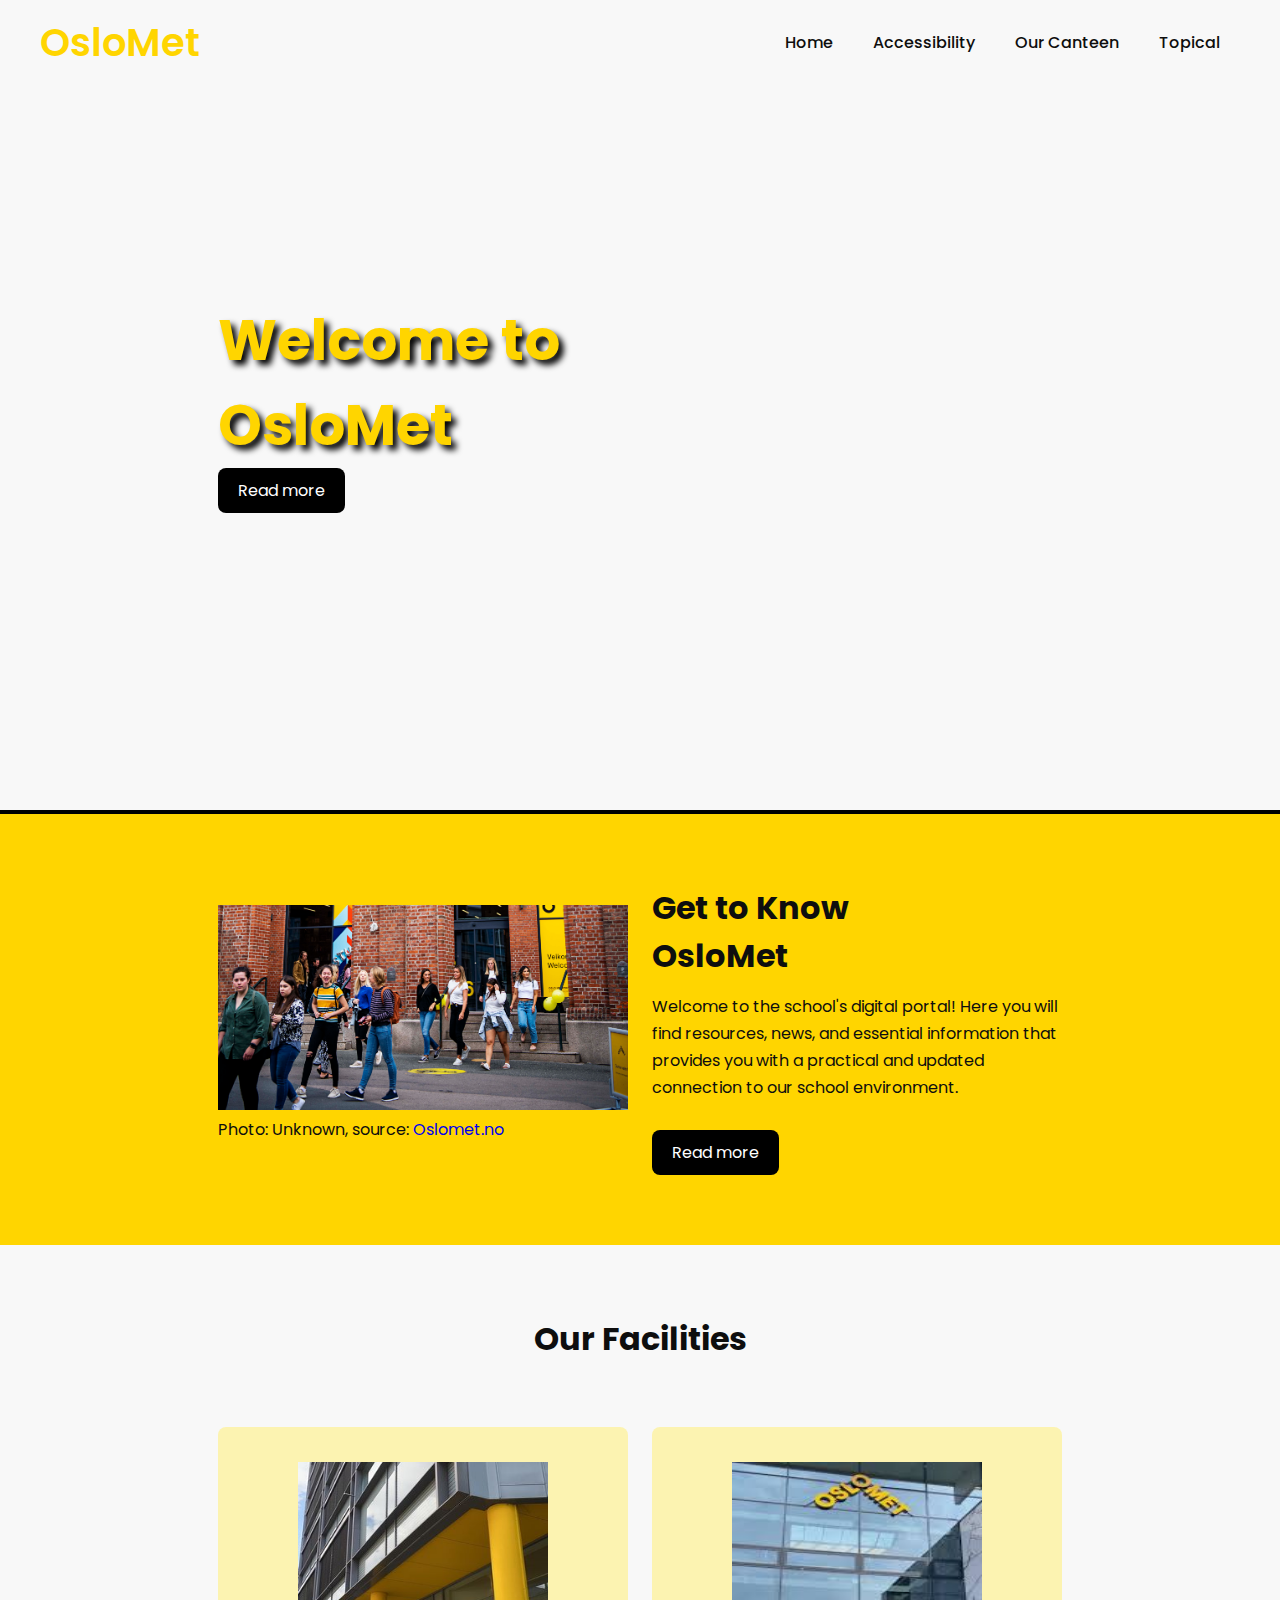
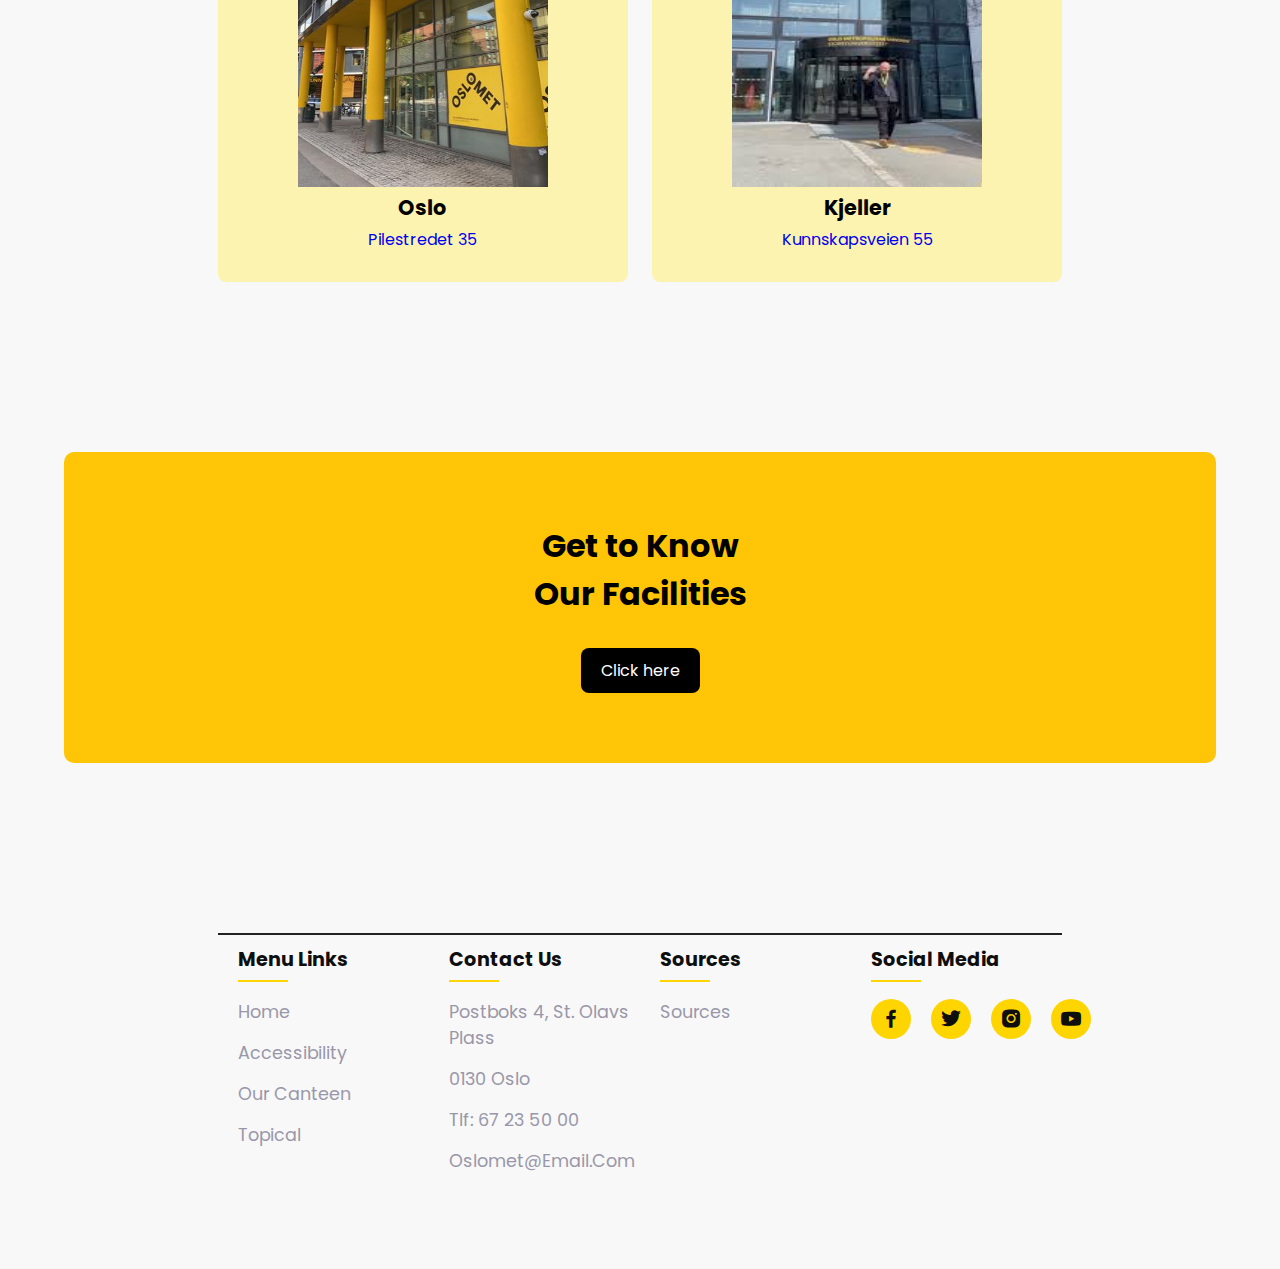
<file: index.html>
<!DOCTYPE html>
<html lang="en">
  <head>
    <meta charset="utf-8" />
    <meta name="viewport" content="width=device-width, initial-scale=1" />
    <link rel="website icon" type="png" href="img/Oslomet.jpg" />
    <title>OsloMet</title>

    <!-- Link to custom CSS file -->
    <link rel="stylesheet" type="text/css" href="css/style.css" />

    <!-- Link to Boxicons CSS for icons -->
    <link
      rel="stylesheet"
      href="https://unpkg.com/boxicons@latest/css/boxicons.min.css"
    />

    <!-- Links for Google Fonts preconnect -->
    <link rel="preconnect" href="https://fonts.googleapis.com" />
    <link rel="preconnect" href="https://fonts.gstatic.com" crossorigin />

    <!-- Link to Google Fonts CSS for Poppins font family -->
    <link
      href="https://fonts.googleapis.com/css2?family=Poppins:wght@300;400;500;600;700;800;900&display=swap"
      rel="stylesheet"
    />
  </head>
  <body>
    <!-- Header section with logo and navigation menu -->
    <header>
      <a href="index.html" class="logo">OsloMet</a>
      <div class="bx bx-menu" id="menu-icon"></div>

      <!-- Navigation bar with links to different pages -->
      <ul class="navbar">
        <li><a href="index.html">Home</a></li>
        <li><a href="accessibility.html">Accessibility</a></li>
        <li><a href="ourCanteen.html">Our Canteen</a></li>
        <li><a href="topical.html">Topical</a></li>
      </ul>
    </header>

    <!-- Home section with a welcome message -->
    <section class="home">
      <div class="home-text">
        <h1>Welcome to OsloMet</h1>
        <!-- Call to action button -->
        <a href="#standard" class="btn">Read more</a>
      </div>
    </section>

    <!-- Introduction section with image and information about OsloMet -->
    <section class="standard" id="standard">
      <div class="standard-img standard-img1">
        <!-- picture source: Oslomet Campus, Url: https://ansatt.oslomet.no/siste-nytt/-/nyhet/nye-prosjekter-skal-bedre-studentenes-leringsmiljo-  -->
        <img src="img/Bilde4.jpg" alt="Not available" />
        <p>
          Photo: Unknown, source:
          <a
            href="https://ansatt.oslomet.no/siste-nytt/-/nyhet/nye-prosjekter-skal-bedre-studentenes-leringsmiljo-"
            target="_blank"
            >Oslomet.no</a
          >
        </p>
      </div>

      <div class="standard-text">
        <h2>Get to Know<br />OsloMet</h2>
        <p>
          Welcome to the school's digital portal! Here you will find resources,
          news, and essential information that provides you with a practical and
          updated connection to our school environment.
        </p>
        <!-- Call to action button -->
        <a href="#" class="btn">Read more</a>
      </div>
    </section>

    <!-- Section showcasing facilities at OsloMet -->
    <section class="menu">
      <div class="heading">
        <h2>Our Facilities</h2>
      </div>

      <!-- Container for facility information -->
      <div class="menu-container">
        <!-- Individual box for Oslo facility -->
        <div class="box">
          <div class="box-img">
            <!-- picture source: Oslomet P35, Url: Picture is taken by myself on my own phone-->
            <img src="img/oslo.jpeg" alt="Not available" />
          </div>
          <h2>Oslo</h2>
          <!-- Link to Oslo facility page -->
          <h3>
            <a
              href="https://www.oslomet.no/om/studiested-pilestredet"
              target="_blank"
              >Pilestredet 35</a
            >
          </h3>
        </div>

        <!-- Individual box for Kjeller facility -->
        <div class="box">
          <div class="box-img">
            <img src="img/kjeller.png" alt="Not available" />
          </div>
          <h2>Kjeller</h2>
          <!-- Link to Kjeller facility page -->
          <h3>
            <a
              href="https://www.oslomet.no/om/studiested-kjeller"
              target="_blank"
              >Kunnskapsveien 55</a
            >
          </h3>
        </div>
      </div>
    </section>

    <!-- Call-to-action section for getting to know the facilities -->
    <section class="cta">
      <h2>Get to Know<br />Our Facilities</h2>
      <!-- Call to action button -->
      <a href="ourCanteen.html" class="btn">Click here</a>
    </section>

    <!-- Section with menu links, contact information, sources, and social media links -->
    <section>
      <div class="footer">
        <div class="main">
          <!-- Column for menu links -->
          <div class="col">
            <h4>Menu Links</h4>
            <ul>
              <li><a href="index.html">Home</a></li>
              <li><a href="accessibility.html">Accessibility</a></li>
              <li><a href="ourCanteen.html">Our Canteen</a></li>
              <li><a href="topical.html">Topical</a></li>
            </ul>
          </div>

          <!-- Column for contact information -->
          <div class="col">
            <h4>Contact Us</h4>
            <ul>
              <li><a href="#">Postboks 4, St. Olavs plass</a></li>
              <li><a href="#">0130 Oslo</a></li>
              <li><a href="#">Tlf: 67 23 50 00</a></li>
              <li><a href="#">Oslomet@email.com</a></li>
            </ul>
          </div>

          <!-- Column for sources -->
          <div class="col">
            <h4>Sources</h4>
            <ul>
              <li><a href="sources.html">Sources</a></li>
            </ul>
          </div>

          <!-- Column for social media links -->
          <div class="col">
            <h4>Social Media</h4>
            <div class="social-icons">
              <a href="https://www.facebook.com/oslomet/" target="_blank"
                ><i class="bx bxl-facebook"></i
              ></a>
              <a
                href="https://twitter.com/OsloMet?ref_src=twsrc%5Egoogle%7Ctwcamp%5Eserp%7Ctwgr%5Eauthor"
                target="_blank"
                ><i class="bx bxl-twitter"></i
              ></a>
              <a href="https://www.instagram.com/oslomet/" target="_blank"
                ><i class="bx bxl-instagram-alt"></i
              ></a>
              <a href="https://www.youtube.com/@OsloMetFilm" target="_blank"
                ><i class="bx bxl-youtube"></i
              ></a>
            </div>
          </div>
        </div>
      </div>
    </section>

    <!-- Link to custom JavaScript file -->
    <script src="js/script.js"></script>
  </body>
</html>
</file>
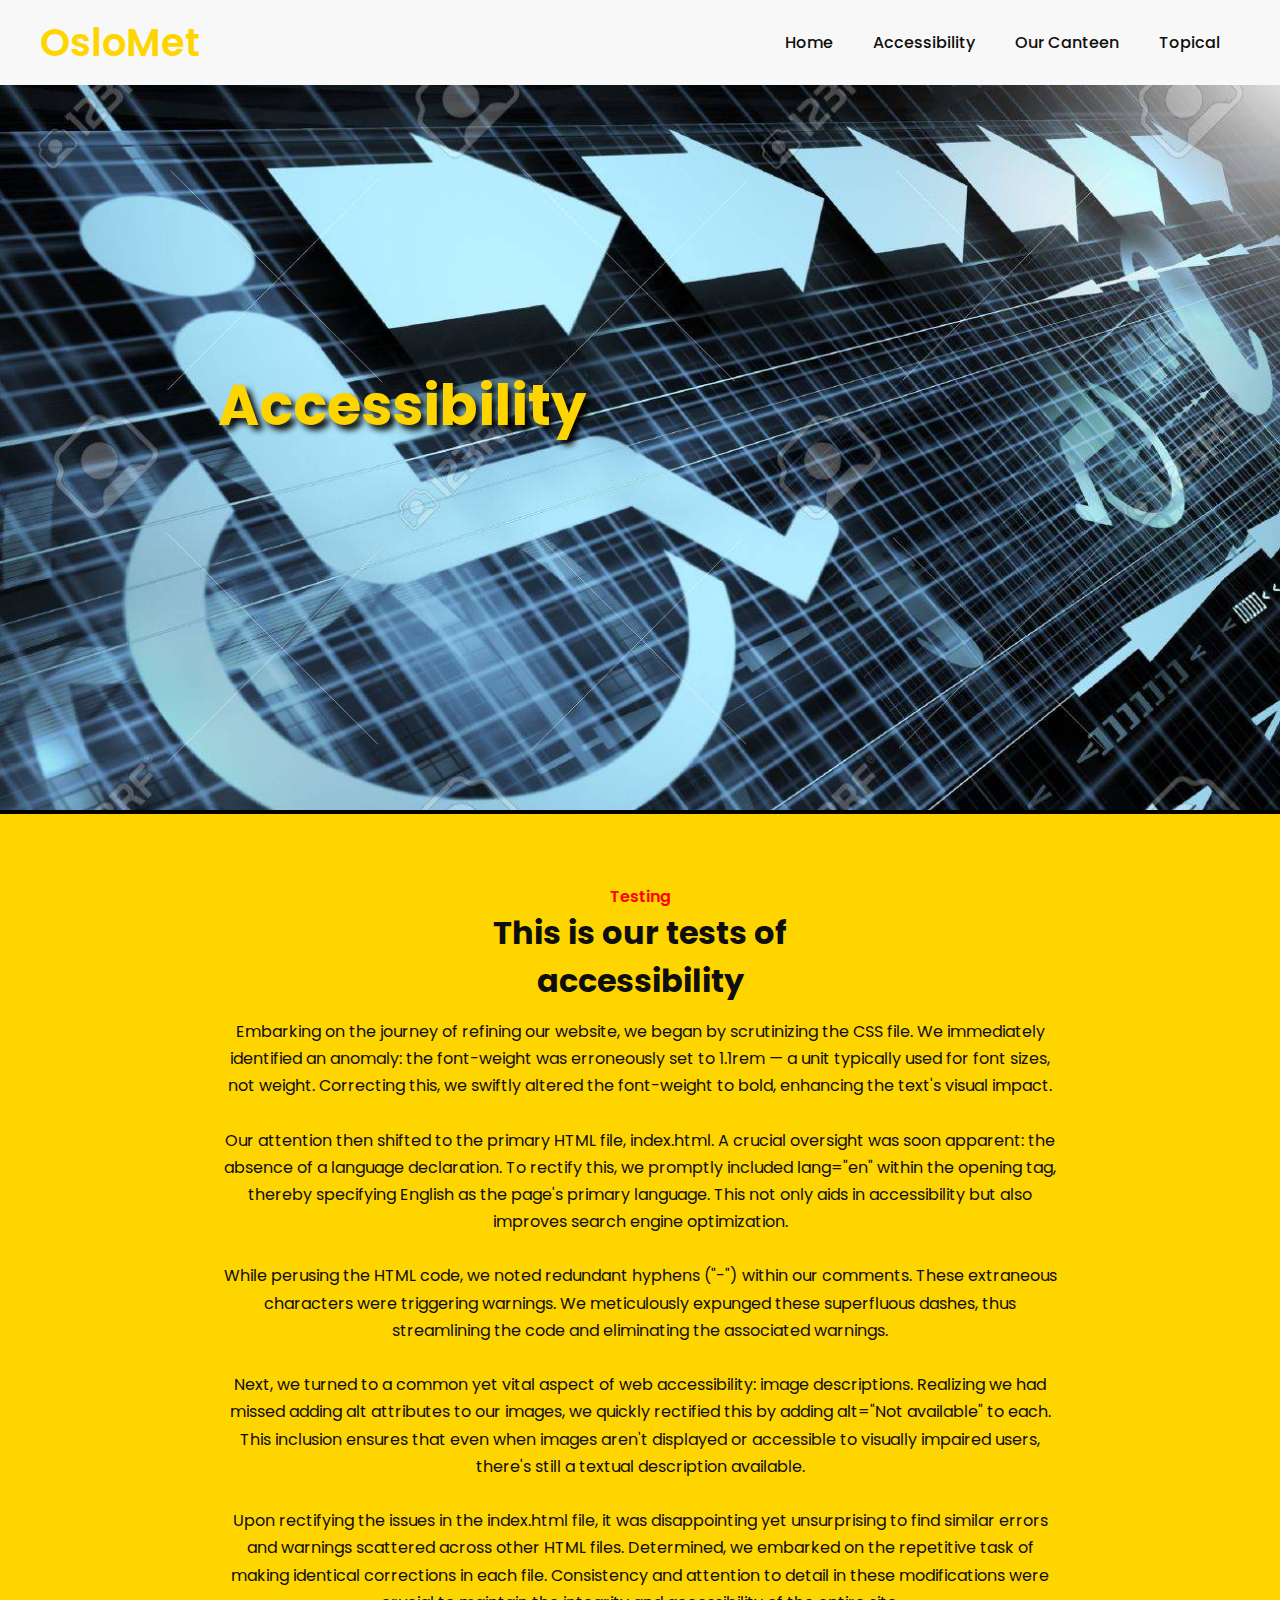
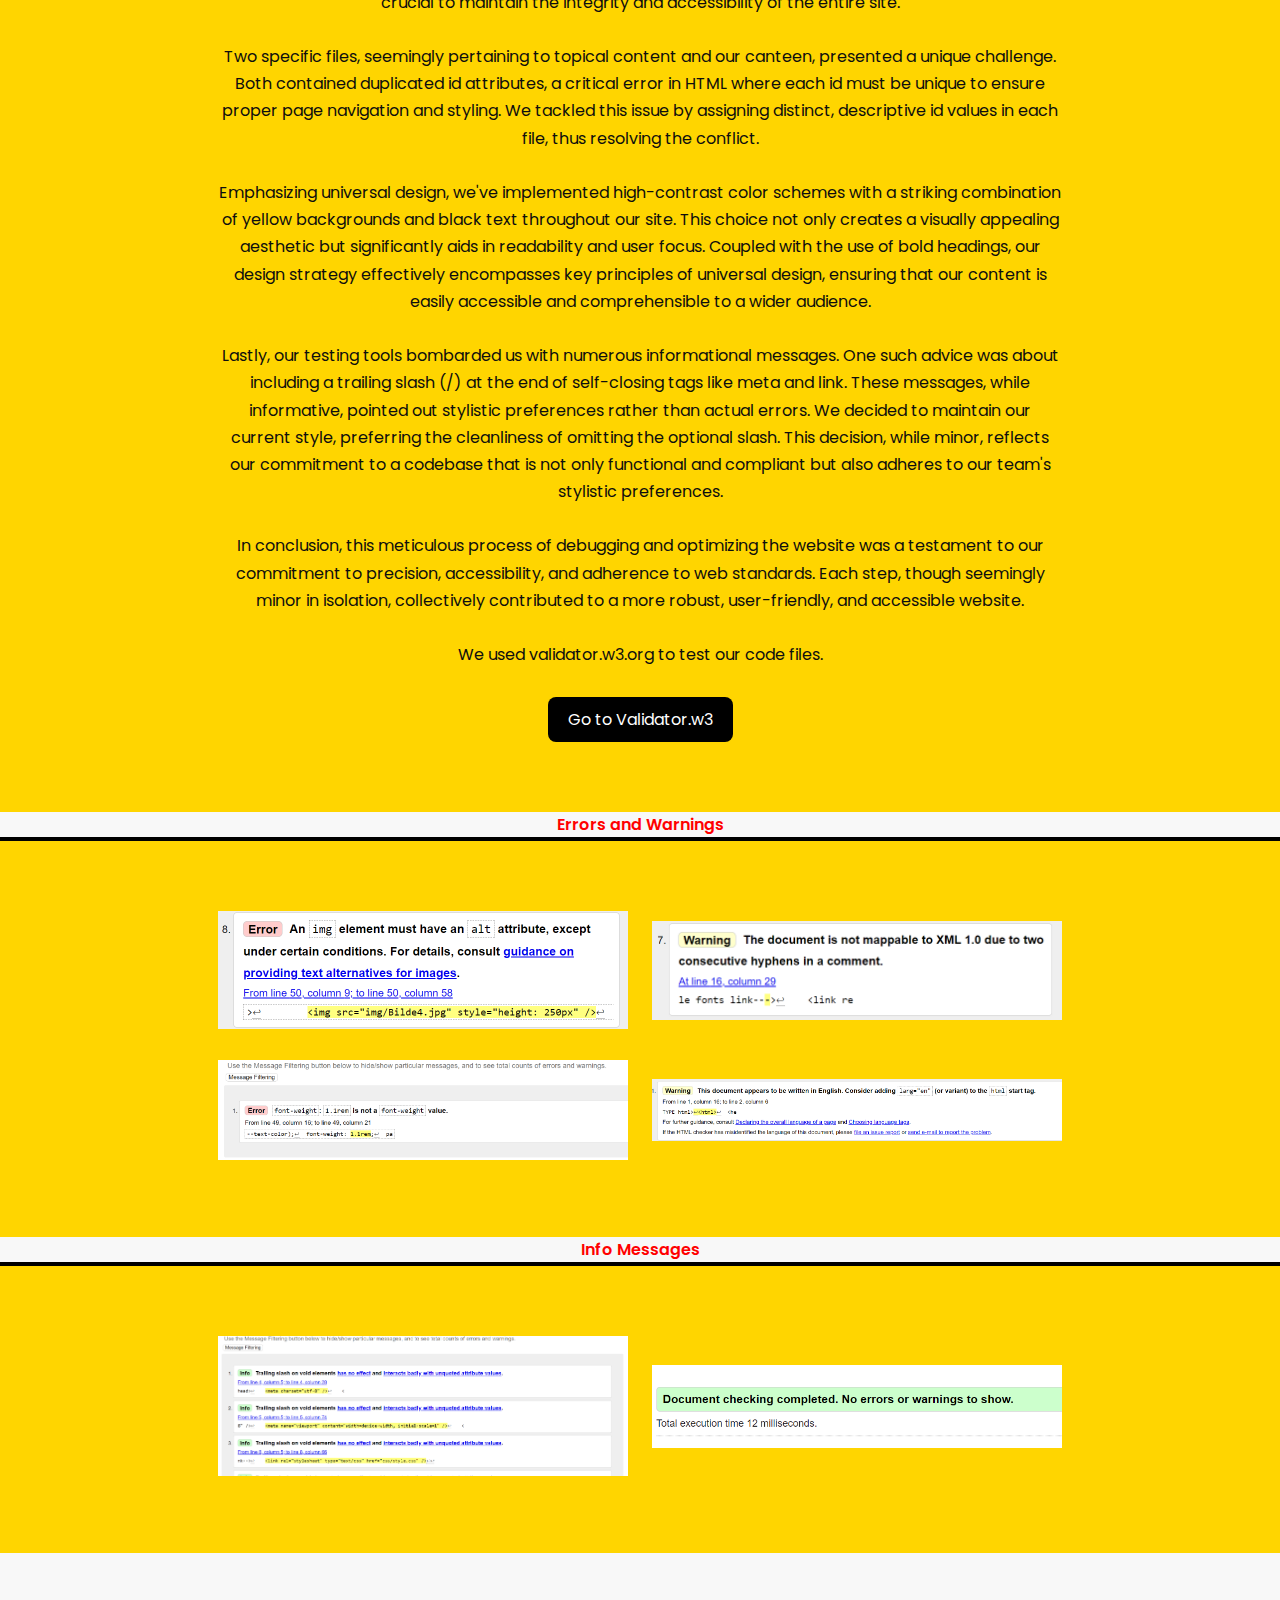
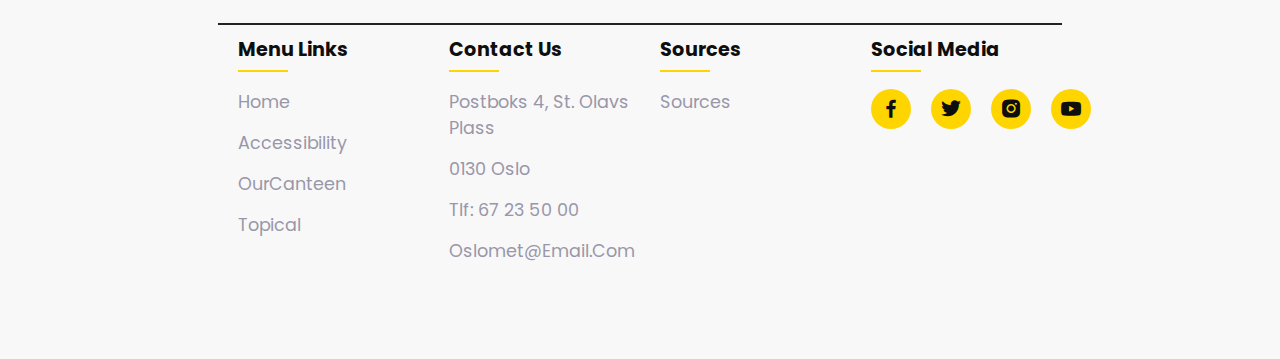
<file: accessibility.html>
<!DOCTYPE html>
<html lang="en">
<head>
  <meta charset="utf-8" />
  <meta name="viewport" content="width=device-width, initial-scale=1" />
  <!-- Favicon for the website -->
  <link rel="website icon" type="png" href="img/Oslomet.jpg">
  <title>Oslomet</title>
  <!-- Link to the external CSS file for styling -->
  <link rel="stylesheet" type="text/css" href="css/style.css" />
  
  <!-- Link to Boxicons library for icons -->
  <link rel="stylesheet" href="https://unpkg.com/boxicons@latest/css/boxicons.min.css" />

  <!-- Preconnect to Google Fonts for performance improvement -->
  <link rel="preconnect" href="https://fonts.googleapis.com" />
  <link rel="preconnect" href="https://fonts.gstatic.com" crossorigin />
  <!-- Link to the Google Fonts for the Poppins font family -->
  <link href="https://fonts.googleapis.com/css2?family=Poppins:wght@300;400;500;600;700;800;900&display=swap" rel="stylesheet" />
</head>
<body>
  <!-- Header with navigation links -->
  <header>
    <a href="index.html" class="logo">OsloMet</a>
    <!-- Menu icon for responsive navigation -->
    <div class="bx bx-menu" id="menu-icon"></div>

    <!-- Navigation bar with links to different pages -->
    <ul class="navbar">
      <li><a href="index.html">Home</a></li>
      <li><a href="accessibility.html">Accessibility</a></li>
      <li><a href="ourCanteen.html">Our Canteen</a></li>
      <li><a href="topical.html">Topical</a></li>
    </ul>
  </header>

  <!-- Home section with background image -->
  <section class="home" style="background-image: url('img/Acc.jpg')">
    <div class="home-text">
      <h1>Accessibility</h1>
    </div>
  </section>

  <!-- Accessibility standards and test results section -->
  <section class="standard standard-1">
    <div class="standard-text standard-text1">
      <!-- Content describing accessibility testing and results -->
      <span>Testing</span>
      <h2>
        This is our tests of <br />
        accessibility
      </h2>
      <p>
        Embarking on the journey of refining our website, we began by scrutinizing the CSS file.
        We immediately identified an anomaly: the font-weight was erroneously set to 1.1rem — a unit typically used for font sizes, not weight.
        Correcting this, we swiftly altered the font-weight to bold, enhancing the text's visual impact.<br><br>
        Our attention then shifted to the primary HTML file, index.html. A crucial oversight was soon apparent: the absence of a language declaration. 
        To rectify this, we promptly included lang="en" within the opening <html> tag, thereby specifying English as the page's primary language. This not only aids in accessibility but also improves search engine optimization.<br><br>
        While perusing the HTML code, we noted redundant hyphens ("-") within our comments. These extraneous characters were triggering warnings.
        We meticulously expunged these superfluous dashes, thus streamlining the code and eliminating the associated warnings.<br><br>
        Next, we turned to a common yet vital aspect of web accessibility: image descriptions. Realizing we had missed adding alt attributes to our images, we quickly rectified this by adding alt="Not available" to each.
        This inclusion ensures that even when images aren't displayed or accessible to visually impaired users, there's still a textual description available.<br><br>
        Upon rectifying the issues in the index.html file, it was disappointing yet unsurprising to find similar errors and warnings scattered across other HTML files.
        Determined, we embarked on the repetitive task of making identical corrections in each file. Consistency and attention to detail in these modifications were crucial to maintain the integrity and accessibility of the entire site.<br><br>
        Two specific files, seemingly pertaining to topical content and our canteen, presented a unique challenge. Both contained duplicated id attributes, a critical error in HTML where each id must be unique to ensure proper page navigation and styling.
        We tackled this issue by assigning distinct, descriptive id values in each file, thus resolving the conflict.<br><br>
        Emphasizing universal design, we've implemented high-contrast color schemes with a striking combination of yellow backgrounds and black text throughout our site. This choice not only creates a visually appealing aesthetic but significantly aids in readability and user focus.
        Coupled with the use of bold headings, our design strategy effectively encompasses key principles of universal design, ensuring that our content is easily accessible and comprehensible to a wider audience.<br><br>
        Lastly, our testing tools bombarded us with numerous informational messages. One such advice was about including a trailing slash (/) at the end of self-closing tags like meta and link.
        These messages, while informative, pointed out stylistic preferences rather than actual errors. We decided to maintain our current style, preferring the cleanliness of omitting the optional slash. This decision, while minor, reflects our commitment to a codebase that is not only functional and compliant but also adheres to our team's stylistic preferences.<br><br>
        In conclusion, this meticulous process of debugging and optimizing the website was a testament to our commitment to precision, accessibility, and adherence to web standards.
        Each step, though seemingly minor in isolation, collectively contributed to a more robust, user-friendly, and accessible website. <br><br>
        We used validator.w3.org to test our code files. 
      </p>
      <!-- Link to the W3C validator service -->
      <a href="https://validator.w3.org/?fbclid=IwAR2EUSP-l2mxujG8ItIpB906ocov40jVNU7W4JY0uZnmpvsCW5LlTI6BVg0" target="_blank" class="btn"> Go to Validator.w3</a>
    </div>
  </section>

  <!-- Section for displaying errors and warnings from validation -->
  <div class="standard-text standard-text1">
    <span>Errors and Warnings</span>
  </div>

  <!-- Section with images showing errors and warnings from testing -->
  <section class="standard">
    <div class="standard-img">
      <img src="img/Test2.png" alt="Error screenshot" />
    </div>
    <div class="standard-img">
      <img src="img/Test3.png" alt="Warning screenshot" />
    </div>
    <div class="standard-img" style="align-items: center;">
      <img src="img/Test5.png" alt="Error screenshot" />
    </div>
    <div class="standard-img" style="align-items: center;">
      <img src="img/Test6.png" alt="Warning screenshot" />
    </div>
  </section>

  <!-- Section for information messages from validation -->
  <div class="standard-text standard-text1">
    <span>Info Messages</span>
  </div>

  <!-- Section with images showing information messages from testing -->
  <section class="standard">
    <div class="standard-img">
      <img src="img/Test1.png" alt="Information message screenshot" />
    </div>
    <div class="standard-img">
      <img src="img/Test4.png" alt="Information message screenshot" />
    </div>
  </section>

  <!-- Footer with contact information and additional links -->
  <section>
    <div class="footer">
      <div class="main">
        <div class="col">
          <h4>Menu Links</h4>
          <ul>
            <li><a href="index.html">Home</a></li>
            <li><a href="accessibility.html">Accessibility</a></li>
            <li><a href="ourCanteen.html">OurCanteen</a></li>
            <li><a href="topical.html">Topical</a></li>
          </ul>
        </div>

        <div class="col">
          <h4>Contact Us</h4>
          <ul>
            <li><a href="#">Postboks 4, St. Olavs plass</a></li>
            <li><a href="#">0130 Oslo</a></li>
            <li><a href="#">Tlf: 67 23 50 00</a></li>
            <li><a href="#">Oslomet@email.com</a></li>
          </ul>
        </div>

        <div class="col">
          <h4>Sources</h4>
          <ul>
            <li><a href="sources.html">Sources</a></li>
          </ul>
        </div>

        <div class="col">
          <h4>Social Media</h4>
          <div class="social-icons">
            <a href="https://www.facebook.com/oslomet/" target="_blank"><i class="bx bxl-facebook"></i></a>
            <a  href="https://twitter.com/OsloMet?ref_src=twsrc%5Egoogle%7Ctwcamp%5Eserp%7Ctwgr%5Eauthor"target="_blank"><i class="bx bxl-twitter"></i></a>
            <a href="https://www.instagram.com/oslomet/" target="_blank"><i class="bx bxl-instagram-alt"></i></a>
            <a href="https://www.youtube.com/@OsloMetFilm" target="_blank"><i class="bx bxl-youtube"></i></a>
          </div>
          
        </div>
      </div>
    </div>
  </section>

  <!-- Link to custom JavaScript file -->
  <script src="js/script.js"></script>
</body>
</html>
</file>
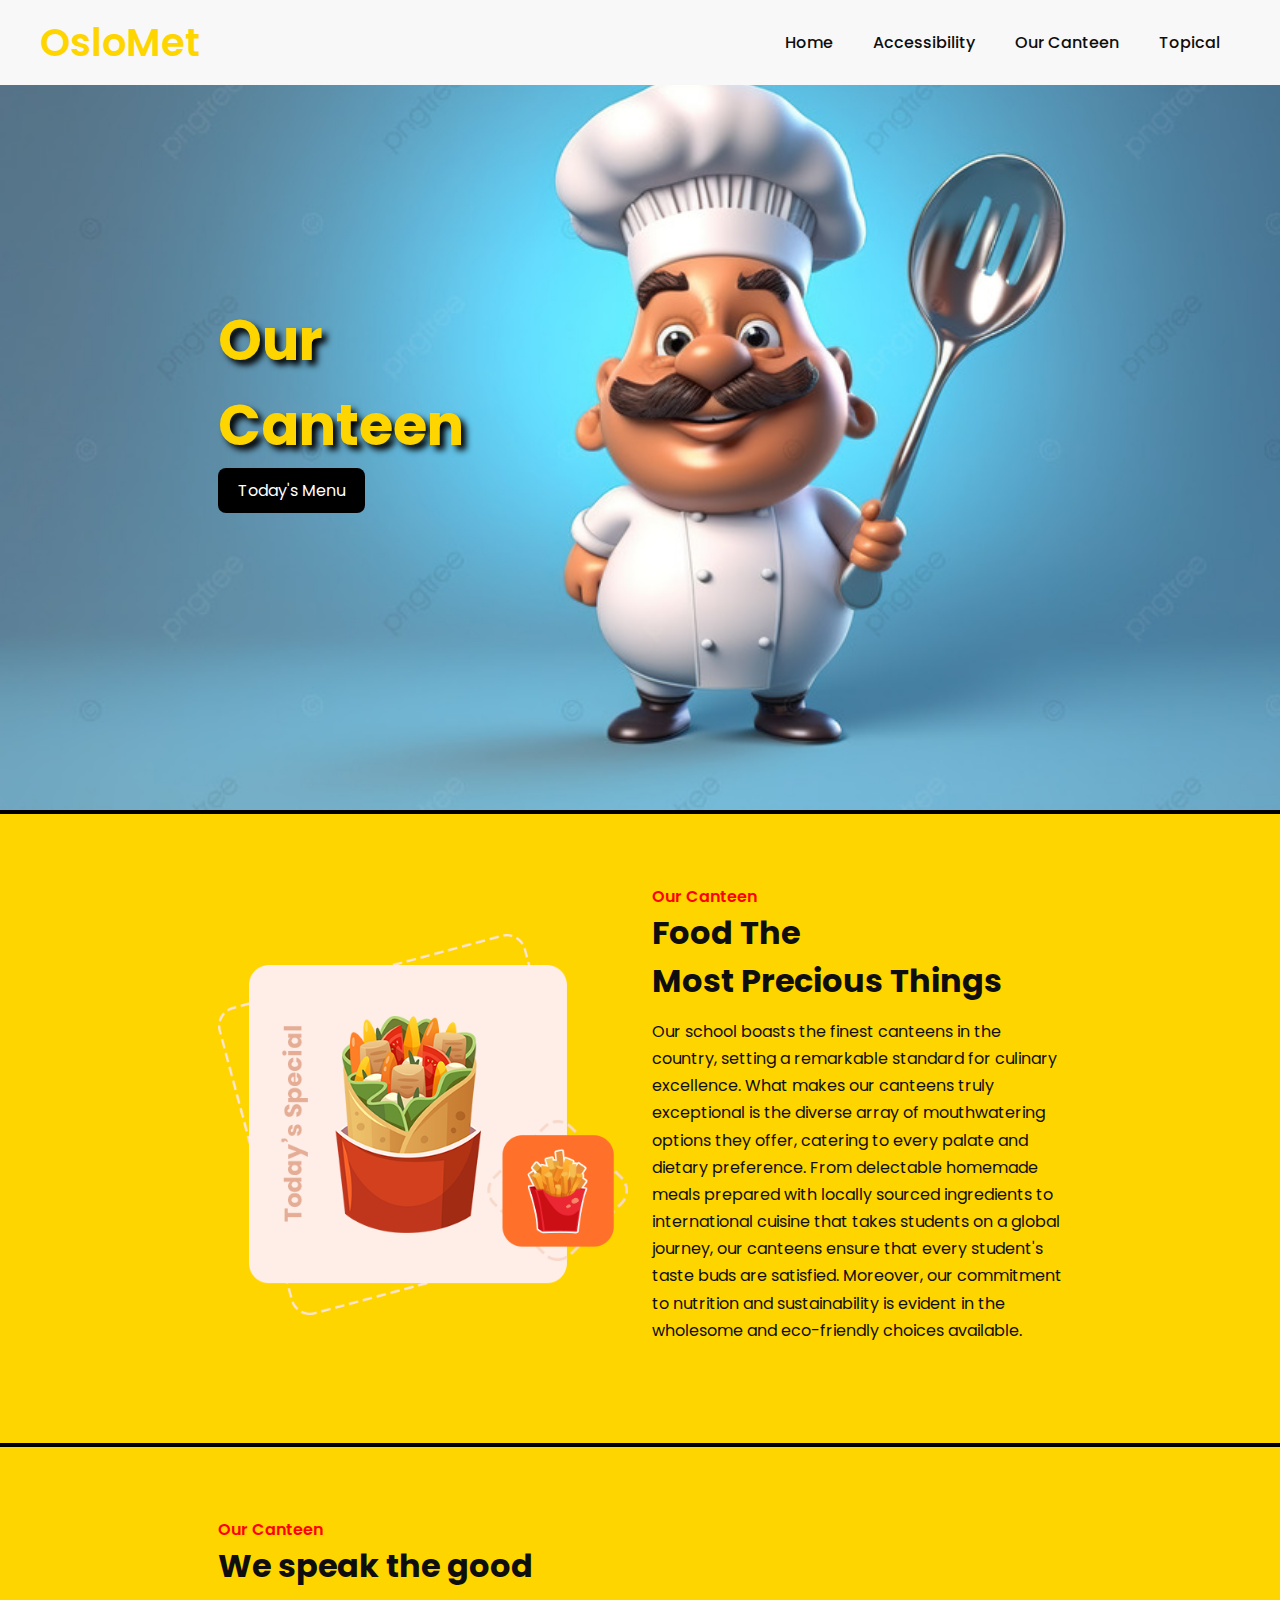
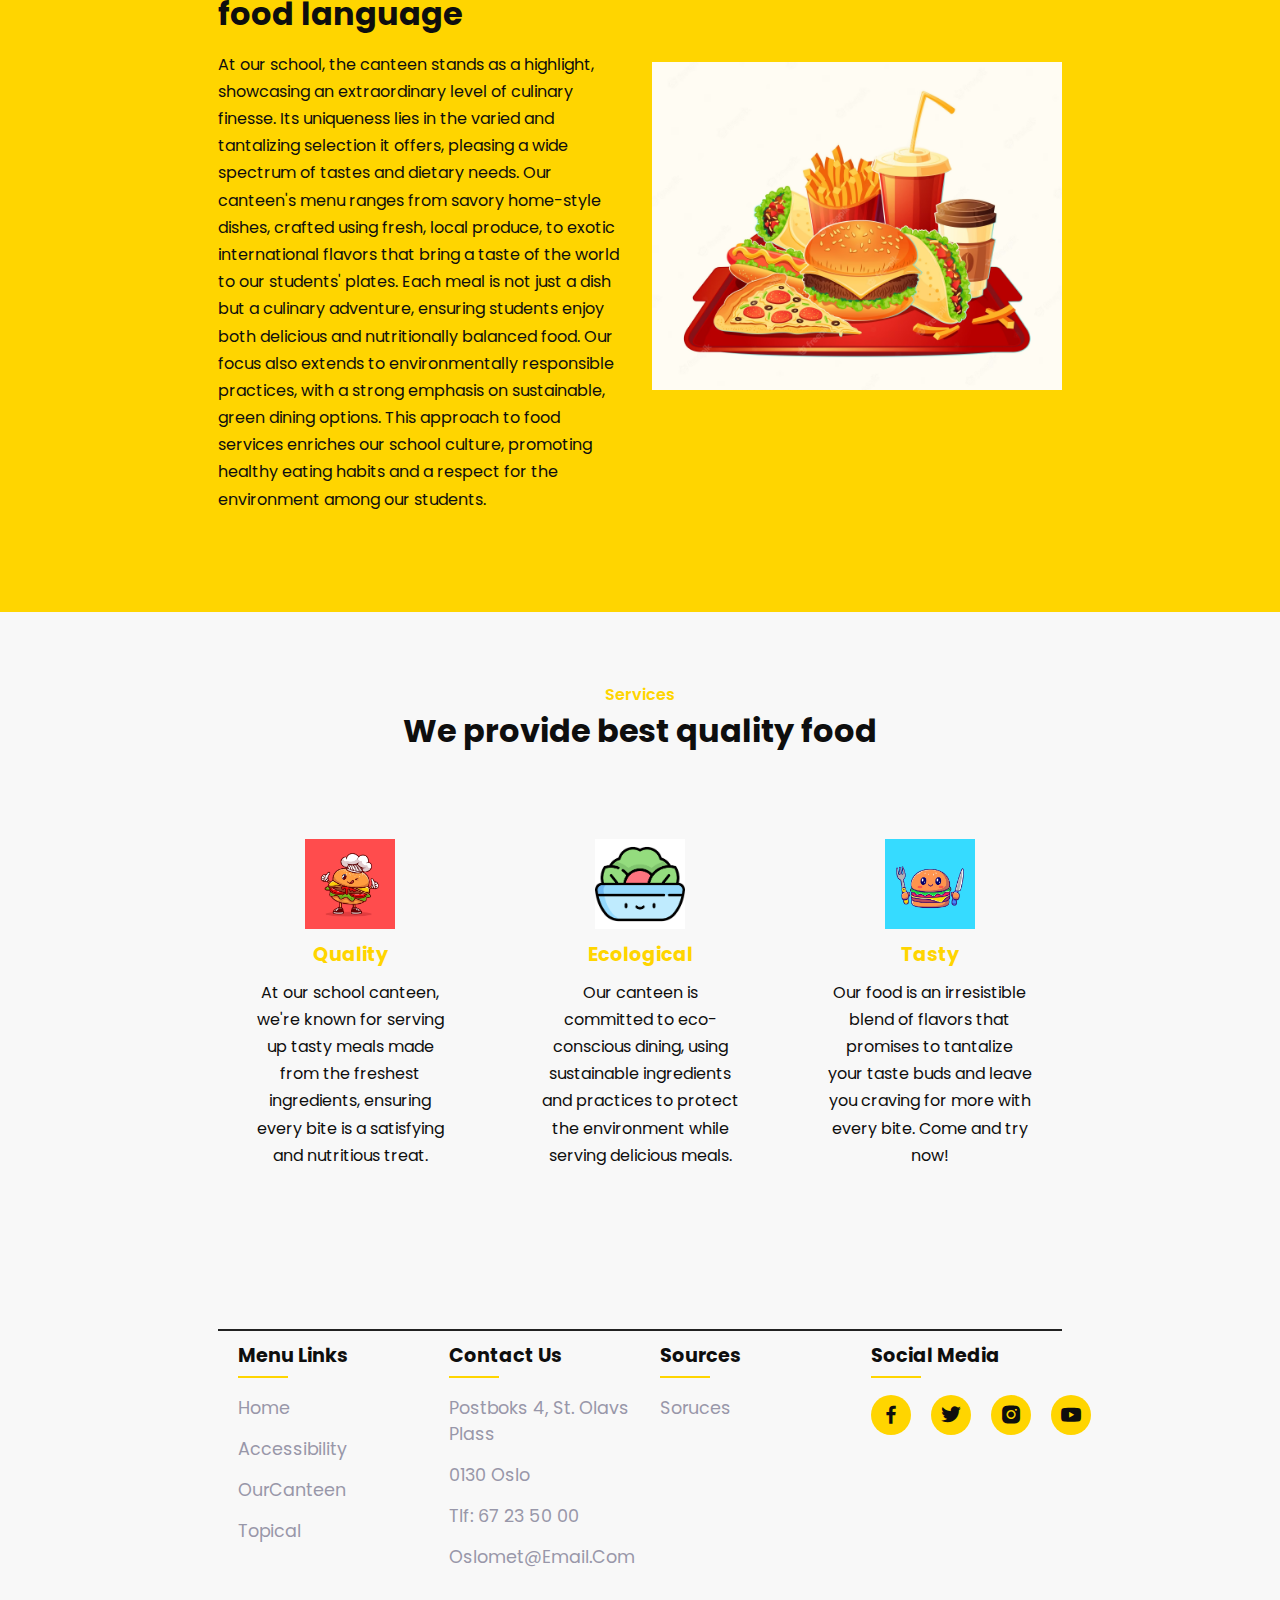
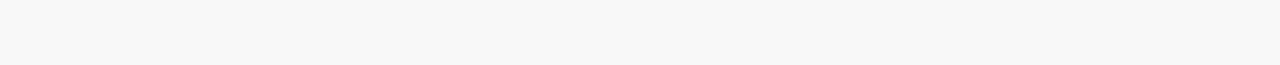
<file: ourCanteen.html>
<!DOCTYPE html>
<html lang="en">
  <head>
    <meta charset="utf-8" />
    <meta name="viewport" content="width=device-width, initial-scale=1" />
    <!-- Website icon link -->
    <link rel="website icon" type="png" href="img/Oslomet.jpg" />
    <title>Oslomet</title>
    <!-- Custom CSS file link -->
    <link rel="stylesheet" type="text/css" href="css/style.css" />

    <!-- Boxicons CSS library link -->
    <link
      rel="stylesheet"
      href="https://unpkg.com/boxicons@latest/css/boxicons.min.css"
    />

    <!-- Google Fonts link -->
    <link rel="preconnect" href="https://fonts.googleapis.com" />
    <link rel="preconnect" href="https://fonts.gstatic.com" crossorigin />
    <link
      href="https://fonts.googleapis.com/css2?family=Poppins:wght@300;400;500;600;700;800;900&display=swap"
      rel="stylesheet"
    />
  </head>
  <body>
    <!-- Header section with navigation -->
    <header>
      <a href="index.html" class="logo">OsloMet</a>
      <div class="bx bx-menu" id="menu-icon"></div>

      <!-- Navigation bar -->
      <ul class="navbar">
        <li><a href="index.html">Home</a></li>
        <li><a href="accessibility.html">Accessibility</a></li>
        <li><a href="ourCanteen.html">Our Canteen</a></li>
        <li><a href="topical.html">Topical</a></li>
      </ul>
    </header>

    <!-- Introduction section with background image -->
    <section class="home" style="background-image: url('img/cartoonchef1.jpg')">
      <div class="home-text">
        <h1>Our Canteen</h1>
        <a href="#services" class="btn">Today's Menu</a>
      </div>
    </section>

    <!-- About our canteen section -->
    <section class="standard">
      <div class="standard-img">
        <!-- Canteen image -->
        <img src="img/about.png" alt="Not available" />
      </div>

      <!-- Canteen description -->
      <div class="standard-text">
        <span>Our Canteen</span>
        <h2>
          Food The <br />
          Most Precious Things
        </h2>
        <!-- Canteen description text -->
        <p>
          Our school boasts the finest canteens in the country, setting a
          remarkable standard for culinary excellence. What makes our canteens
          truly exceptional is the diverse array of mouthwatering options they
          offer, catering to every palate and dietary preference. From
          delectable homemade meals prepared with locally sourced ingredients to
          international cuisine that takes students on a global journey, our
          canteens ensure that every student's taste buds are satisfied.
          Moreover, our commitment to nutrition and sustainability is evident in
          the wholesome and eco-friendly choices available.
        </p>
      </div>
    </section>

    <!-- Another section about our canteen -->
    <section class="standard">
      <div class="standard-text">
        <span>Our Canteen</span>
        <h2>
          We speak the good <br />
          food language
        </h2>
        <!-- Canteen description text -->
        <p>
          At our school, the canteen stands as a highlight, showcasing an
          extraordinary level of culinary finesse. Its uniqueness lies in the
          varied and tantalizing selection it offers, pleasing a wide spectrum
          of tastes and dietary needs. Our canteen's menu ranges from savory
          home-style dishes, crafted using fresh, local produce, to exotic
          international flavors that bring a taste of the world to our students'
          plates. Each meal is not just a dish but a culinary adventure,
          ensuring students enjoy both delicious and nutritionally balanced
          food. Our focus also extends to environmentally responsible practices,
          with a strong emphasis on sustainable, green dining options. This
          approach to food services enriches our school culture, promoting
          healthy eating habits and a respect for the environment among our
          students.
        </p>
      </div>
      <div class="standard-img">
        <img src="img/bilde5.jpg" alt="Not available" />
      </div>
    </section>

    <!-- Services section -->
    <section class="services" id="services">
      <div class="heading">
        <span>Services</span>
        <h2>We provide best quality food</h2>
      </div>

      <!-- Service offerings container -->
      <div class="service-container">
        <!-- Quality service box -->
        <div class="s-box">
          <img src="img/chef.jpg" alt="Not available" />
          <h3>Quality</h3>
          <!-- Quality service description -->
          <p>
            At our school canteen, we're known for serving up tasty meals made
            from the freshest ingredients, ensuring every bite is a satisfying
            and nutritious treat.
          </p>
        </div>

        <!-- Ecological service box -->
        <div class="s-box">
            <!-- picture source: ecologyical picture, Url: https://www.flaticon.com/free-icon/healthy-food_1211027 -->
          <img src="img/salat.png" alt="Not available" />
          <h3>Ecological</h3>
          <!-- Ecological service description -->
          <p>
            Our canteen is committed to eco-conscious dining, using sustainable
            ingredients and practices to protect the environment while serving
            delicious meals.
          </p>
        </div>

        <!-- Tasty service box -->
        <div class="s-box">
          <img src="img/tasty.jpg" alt="Not available" />
          <h3>Tasty</h3>
          <!-- Tasty service description -->
          <p>
            Our food is an irresistible blend of flavors that promises to
            tantalize your taste buds and leave you craving for more with every
            bite. Come and try now!
          </p>
        </div>
      </div>
    </section>

    <!-- Footer section with links and contact info -->
    <section>
      <div class="footer">
        <div class="main">
          <!-- Menu links column -->
          <div class="col">
            <h4>Menu Links</h4>
            <ul>
              <li><a href="index.html">Home</a></li>
              <li><a href="accessibility.html">Accessibility</a></li>
              <li><a href="ourCanteen.html">OurCanteen</a></li>
              <li><a href="topical.html">Topical</a></li>
            </ul>
          </div>

          <!-- Contact us column -->
          <div class="col">
            <h4>Contact Us</h4>
            <ul>
              <li><a href="#">Postboks 4, St. Olavs plass</a></li>
              <li><a href="#">0130 Oslo</a></li>
              <li><a href="#">Tlf: 67 23 50 00</a></li>
              <li><a href="#">Oslomet@email.com</a></li>
            </ul>
          </div>

          <!-- Sources column -->
          <div class="col">
            <h4>Sources</h4>
            <ul>
              <li><a href="sources.html">Soruces</a></li>
            </ul>
          </div>

          <!-- Social media links column -->
          <div class="col">
            <h4>Social Media</h4>
            <div class="social-icons">
              <a href="https://www.facebook.com/oslomet/" target="_blank"
                ><i class="bx bxl-facebook"></i
              ></a>
              <a href="https://www.instagram.com/oslomet/" target="_blank"
                ><i class="bx bxl-twitter"></i
              ></a>
              <a
                href="https://twitter.com/OsloMet?ref_src=twsrc%5Egoogle%7Ctwcamp%5Eserp%7Ctwgr%5Eauthor"
                target="_blank"
                ><i class="bx bxl-instagram-alt"></i
              ></a>
              <a href="https://www.youtube.com/@OsloMetFilm" target="_blank"
                ><i class="bx bxl-youtube"></i
              ></a>
            </div>
          </div>
        </div>
      </div>
    </section>

    <!-- Custom JavaScript file link -->
    <script src="js/script.js"></script>
  </body>
</html>
</file>
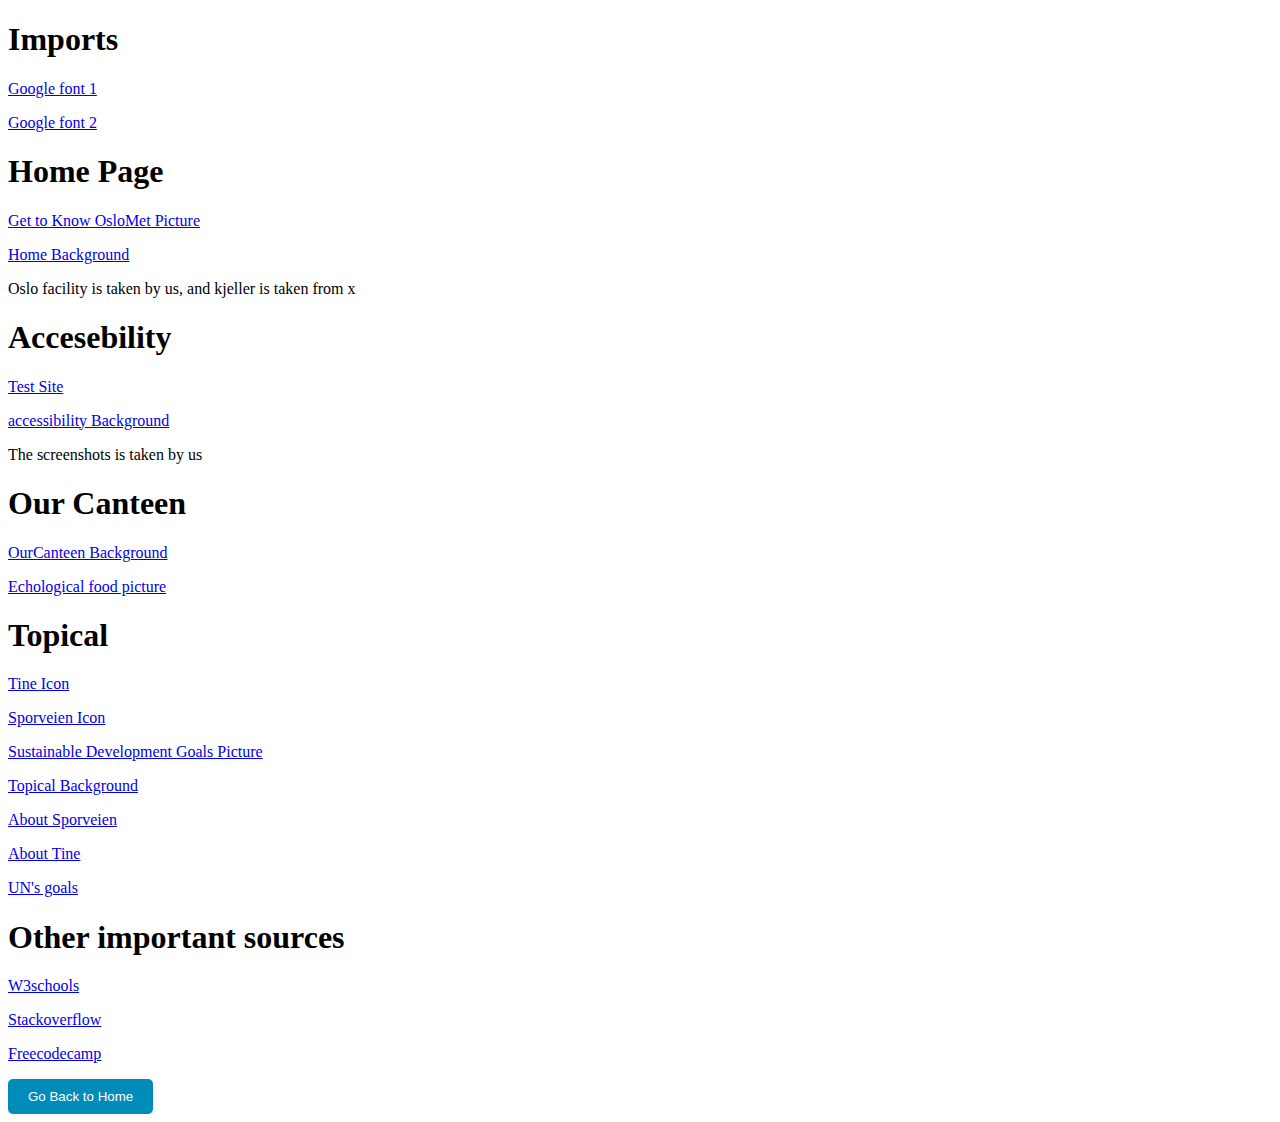
<file: sources.html>
<!DOCTYPE html>
<html lang="en">
  <!---Our Sources-->
  <head>
    <meta charset="UTF-8" />
    <meta name="viewport" content="width=device-width, initial-scale=1.0" />
    <link rel="website icon" type="png" href="img/Oslomet.jpg" />
    <title>Sources</title>
  </head>
  <body>
    <h1> Imports</h1>
    <p>
      <a href="https://unpkg.com/boxicons@latest/css/boxicons.min.css">Google font 1</a>
     
      
    </p>
    <p>
      <a href="https://fonts.googleapis.com/css2?family=Poppins:wght@300;400;500;600;700;800;900&display=swap">Google font 2</a>
    </p>

    <h1>Home Page</h1>
    <p>
      <a
        href="https://ansatt.oslomet.no/documents/585743/0/Studenter_1.jpg/27715ae1-19ba-706c-b200-0565ea7dadba?t=1628501283816"
        >Get to Know OsloMet Picture</a
      >
    </p>

    <p>
      <a
        href="https://www.oslomet.no/var/oslomet/storage/images/_aliases/xxlarge/4/5/8/2/42854-2-nor-NO/kjeller.jpg"
        >Home Background</a
      >
    </p>

    <p>Oslo facility is taken by us, and kjeller is taken from x</p>

    <h1>Accesebility</h1>
    <p>
      <a
        href="https://validator.w3.org/?fbclid=IwAR1AJkG6lOljF1agHYocD_e1Lo2SrheT3EHba0LDw2_B9a56jHEpLDLumlE#validate_by_upload"
        >Test Site</a
      >
    </p>

    <p>
      <a
        href="https://www.123rf.com/photo_9867059_technology-abstract-background-with-symbol-of-standard-and-arrows.html"
        >accessibility Background</a
      >
    </p>

    <p>The screenshots is taken by us</p>
    <h1>Our Canteen</h1>

    <p>
      <a
        href="https://pngtree.com/freebackground/cartoon-style-3d-illustration-of-a-chef-wielding-a-large-ladle_5599508.html"
        >OurCanteen Background</a
      >
    </p>

    <p>
      <a href="https://www.flaticon.com/free-icon/healthy-food_1211027"
        >Echological food picture</a
      >
    </p>

    <h1>Topical</h1>
    <p>
      <a
        href="https://no.m.wikipedia.org/wiki/Fil:Tine_%28Unternehmen%29_logo.svg"
        >Tine Icon</a
      >
    </p>
    <p>
      <a href="https://sporveienpublic.imageshop.no/348031/Detail/Index/3712896"
        >Sporveien Icon</a
      >
    </p>
    <p>
      <a
        href="https://international-partnerships.ec.europa.eu/policies/sustainable-development-goals_en"
        >Sustainable Development Goals Picture</a
      >
    </p>
    <p>
      <a
        href="https://www.covestro.com/-/media/covestro/corporate/sustainability/what-drives-us/un-sustainable-development-goals/overview/images/keyvisual_covestro_un_sustainable_development_goals_2640x960.jpg?rev=7e5bba2312344a5abc3a7dcf0cc940c2&hash=4D132DCDC320C0519B06B8273AFD7120"
        >Topical Background</a
      >
    </p>

    <p>
      <a href="https://sporveien.com/inter/omktp?p_document_id=34274"
        >About Sporveien</a
      >
    </p>
    <p>
      <a href="https://www.tine.no/om-tine">About Tine</a>
    </p>

    <p>
      <a href="https://www.fn.no/om-fn/fns-baerekraftsmaal">UN's goals</a>
    </p>

    <h1>Other important sources</h1>

    <p>
      <a href="https://www.w3schools.com/">W3schools</a>
    </p>
    
    <p>
      <a href="https://stackoverflow.com/">Stackoverflow</a>
    </p>

    <p>
      <a href="https://www.freecodecamp.org/news/tag/html/">Freecodecamp</a>
    </p>  

    <!---Button to go back-->
    <button
      style="
        background-color: #008cba;
        color: white;
        padding: 10px 20px;
        border: none;
        border-radius: 5px;
      "
    >
      <a href="index.html" style="color: white; text-decoration: none"
        >Go Back to Home</a
      >
    </button>
  </body>
</html>
</file>
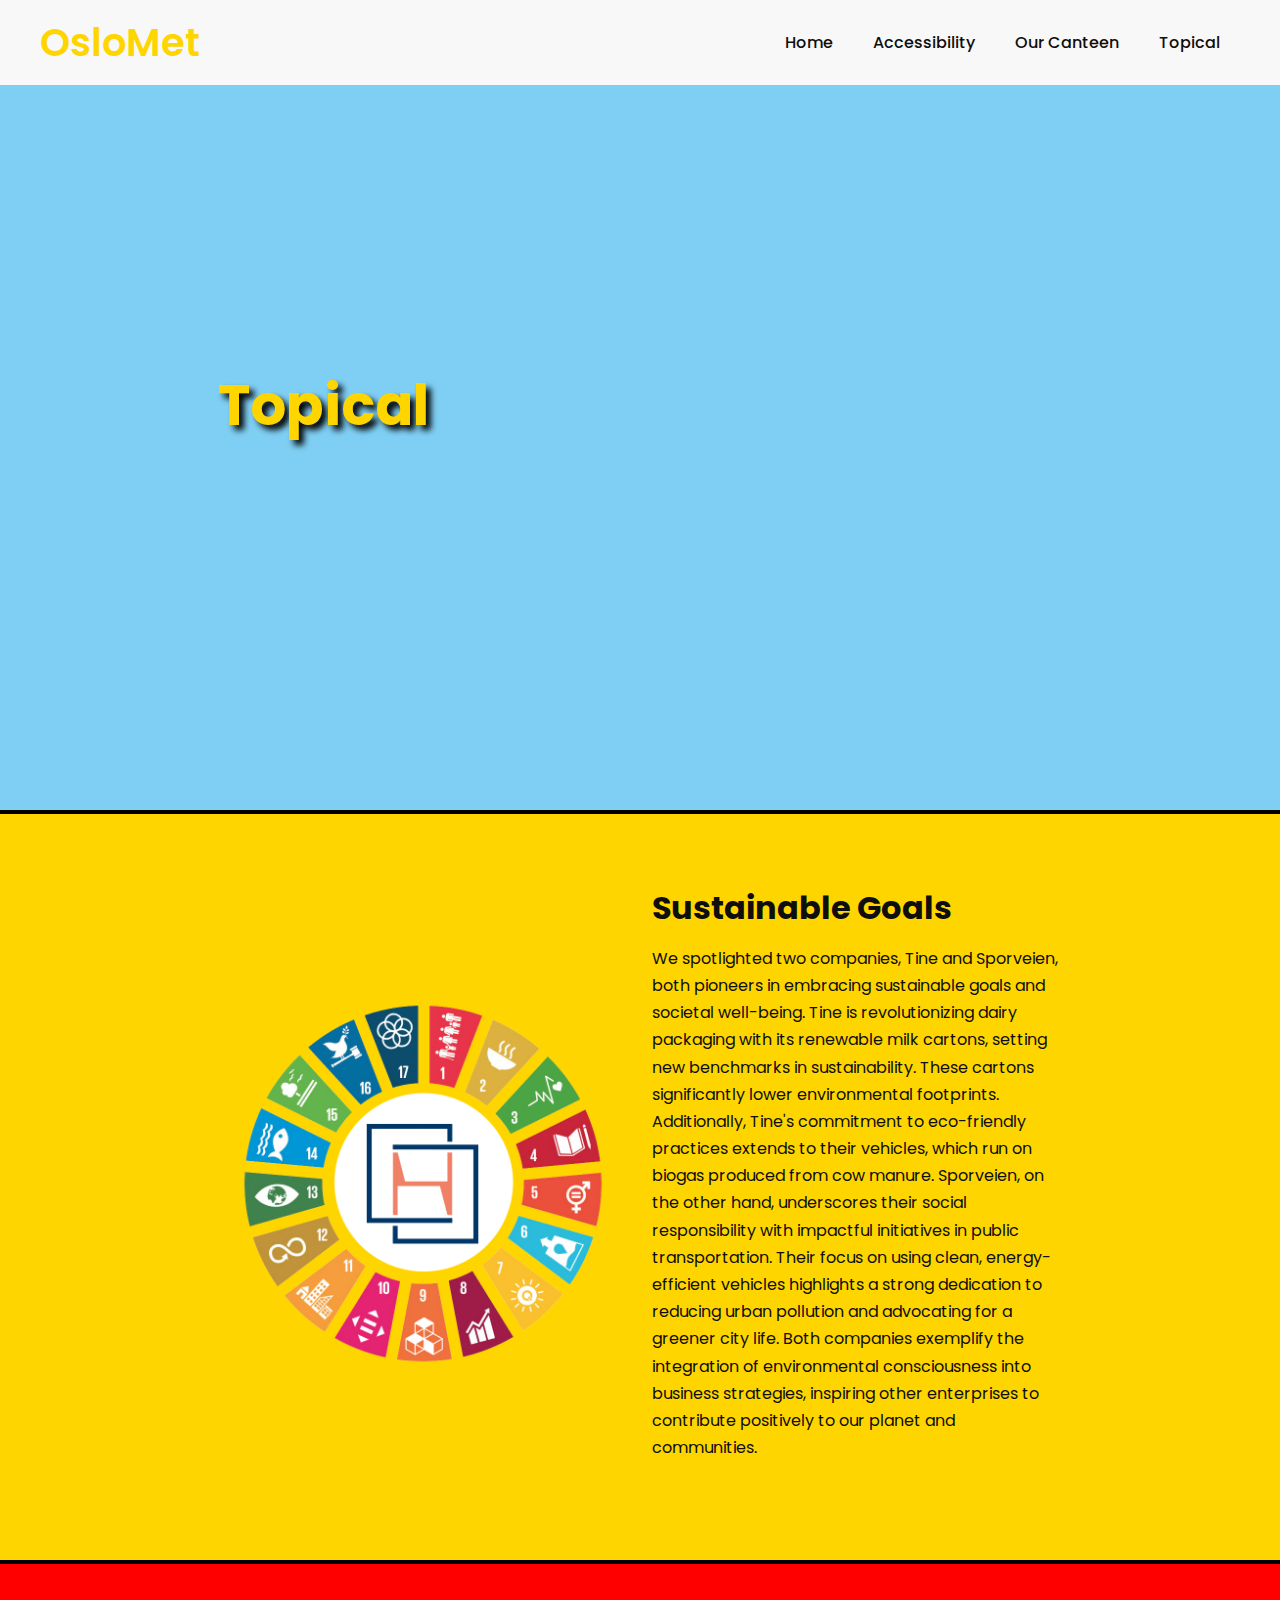
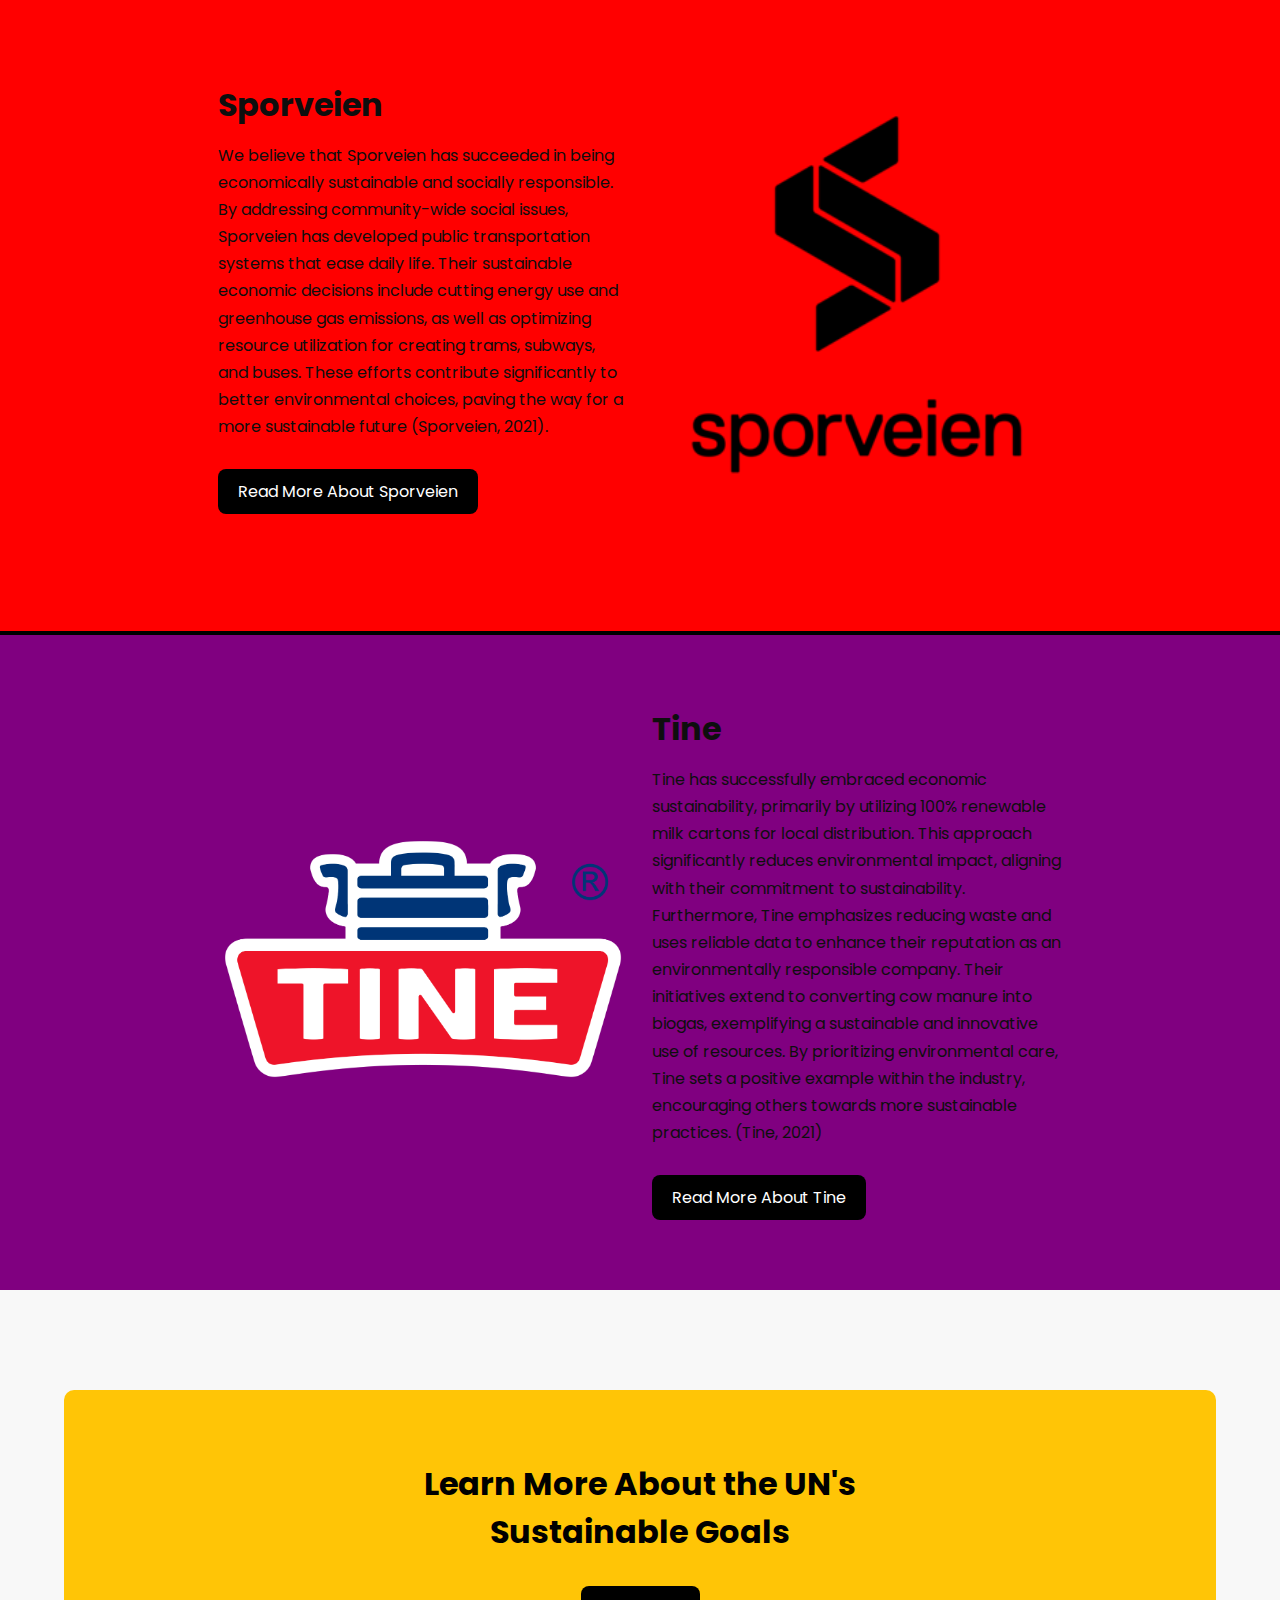
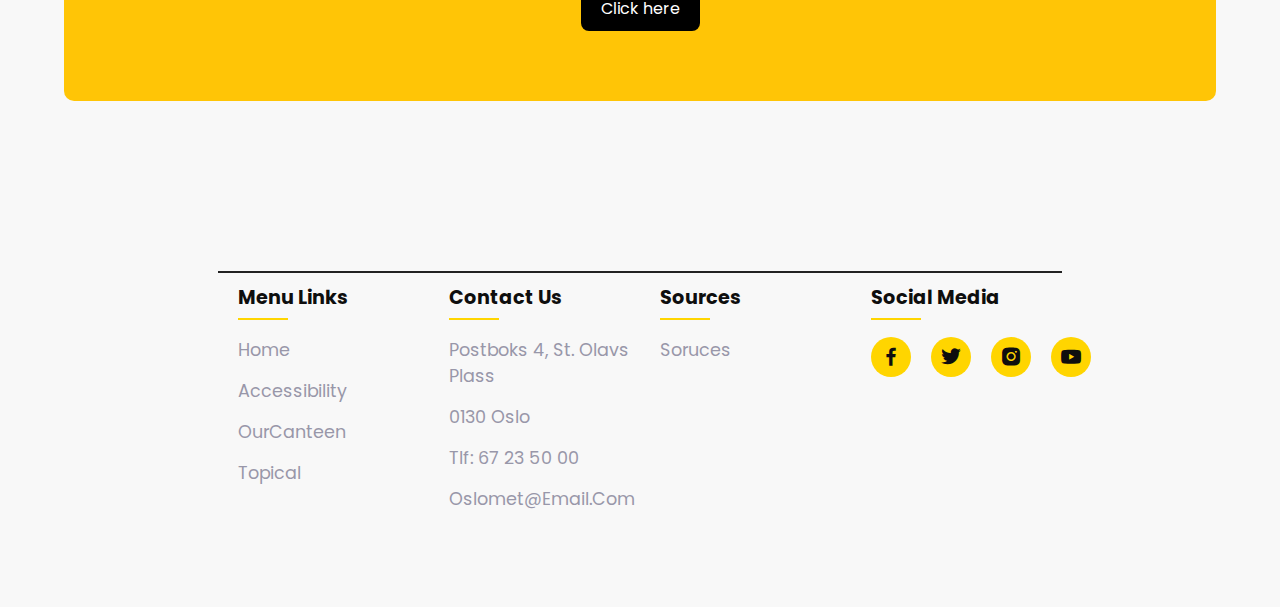
<file: topical.html>
<!DOCTYPE html>
<html lang="en">
  <head>
    <meta charset="utf-8" />
    <meta name="viewport" content="width=device-width, initial-scale=1" />
    <link rel="website icon" type="png" href="img/Oslomet.jpg" />
    <title>Oslomet</title>
    <!--Custom css link-->
    <link rel="stylesheet" type="text/css" href="css/style.css" />
    <!--Box icons link-->
    <link
      rel="stylesheet"
      href="https://unpkg.com/boxicons@latest/css/boxicons.min.css"
    />
    <!--Google fonts link-->
    <link rel="preconnect" href="https://fonts.googleapis.com" />
    <link rel="preconnect" href="https://fonts.gstatic.com" crossorigin />
    <link
      href="https://fonts.googleapis.com/css2?family=Poppins:wght@300;400;500;600;700;800;900&display=swap"
      rel="stylesheet"
    />
  </head>
  <body>
    <!--Header Section-->
    <header>
      <a href="index.html" class="logo">OsloMet</a>
      <div class="bx bx-menu" id="menu-icon"></div>
      <ul class="navbar">
        <li><a href="index.html">Home</a></li>
        <li><a href="accessibility.html">Accessibility</a></li>
        <li><a href="ourCanteen.html">Our Canteen</a></li>
        <li><a href="topical.html">Topical</a></li>
      </ul>
    </header>
    <!--Main Section for Topical Page-->
    <section class="home" style="background-image: url('img/hei.jpg')">
      <div class="home-text">
        <h1>Topical</h1>
      </div>
    </section>
    <!-- Content section about sustainable goals -->
    <section class="standard">
      <div class="standard-img">
        <!-- picture source: Bærekraftsbilde, Url: https://international-partnerships.ec.europa.eu/policies/sustainable-development-goals_en -->
        <img src="img/bærekraft.jpg" alt="Not available" />
      </div>
      <div class="standard-text">
        <h2>Sustainable Goals</h2>
        <p>
          We spotlighted two companies, Tine and Sporveien, both pioneers in
          embracing sustainable goals and societal well-being. Tine is
          revolutionizing dairy packaging with its renewable milk cartons,
          setting new benchmarks in sustainability. These cartons significantly
          lower environmental footprints. Additionally, Tine's commitment to
          eco-friendly practices extends to their vehicles, which run on biogas
          produced from cow manure. Sporveien, on the other hand, underscores
          their social responsibility with impactful initiatives in public
          transportation. Their focus on using clean, energy-efficient vehicles
          highlights a strong dedication to reducing urban pollution and
          advocating for a greener city life. Both companies exemplify the
          integration of environmental consciousness into business strategies,
          inspiring other enterprises to contribute positively to our planet and
          communities.
        </p>
      </div>
    </section>
    <!-- Description about Sporveien focusing on sustainability-->
    <section class="standard standard-red">
      <div class="standard-text">
        <h2>Sporveien</h2>
        <p>
          We believe that Sporveien has succeeded in being economically
          sustainable and socially responsible. By addressing community-wide
          social issues, Sporveien has developed public transportation systems
          that ease daily life. Their sustainable economic decisions include
          cutting energy use and greenhouse gas emissions, as well as optimizing
          resource utilization for creating trams, subways, and buses. These
          efforts contribute significantly to better environmental choices,
          paving the way for a more sustainable future (Sporveien, 2021).
        </p>
        <a
          href="https://sporveien.com/inter/omktp?p_document_id=34274"
          target="_blank"
          class="btn"
          >Read More About Sporveien</a
        >
      </div>
      <div class="standard-img">
        <!-- picture source: Sporveien logo, Url: https://sporveienpublic.imageshop.no/348031/Detail/Index/3712896 -->
        <img src="img/sporveien.jpg" alt="Not available" />
      </div>
    </section>
    <!-- Description about Tine focusing on sustainability-->
    <section class="standard standard-purple">
      <div class="standard-img">
        <!-- picture source: Tine logo, Url: https://no.m.wikipedia.org/wiki/Fil:Tine_%28Unternehmen%29_logo.svg -->
        <img src="img/tine.jpg" alt="Not available" />
      </div>
      <div class="standard-text">
        <h2>Tine</h2>
        <p>
          Tine has successfully embraced economic sustainability, primarily by
          utilizing 100% renewable milk cartons for local distribution. This
          approach significantly reduces environmental impact, aligning with
          their commitment to sustainability. Furthermore, Tine emphasizes
          reducing waste and uses reliable data to enhance their reputation as
          an environmentally responsible company. Their initiatives extend to
          converting cow manure into biogas, exemplifying a sustainable and
          innovative use of resources. By prioritizing environmental care, Tine
          sets a positive example within the industry, encouraging others
          towards more sustainable practices. (Tine, 2021)
        </p>
        <a href="https://www.tine.no/om-tine" target="_blank" class="btn"
          >Read More About Tine</a
        >
      </div>
    </section>
    <!--Cta Section-->
    <section class="cta">
      <h2>Learn More About the UN's <br />Sustainable Goals</h2>
      <a
        href="https://www.fn.no/om-fn/fns-baerekraftsmaal"
        target="_blank"
        class="btn"
        >Click here</a
      >
    </section>
    <!--Footer Section-->
    <section>
      <div class="footer">
        <div class="main">
          <div class="col">
            <h4>Menu Links</h4>
            <ul>
              <li><a href="index.html">Home</a></li>
              <li><a href="accessibility.html">Accessibility</a></li>
              <li><a href="ourCanteen.html">OurCanteen</a></li>
              <li><a href="topical.html">Topical</a></li>
            </ul>
          </div>
          <div class="col">
            <h4>Contact Us</h4>
            <ul>
              <li><a href="#">Postboks 4, St. Olavs plass</a></li>
              <li><a href="#">0130 Oslo</a></li>
              <li><a href="#">Tlf: 67 23 50 00</a></li>
              <li><a href="#">Oslomet@email.com</a></li>
            </ul>
          </div>
          <div class="col">
            <h4>Sources</h4>
            <ul>
              <li><a href="sources.html">Soruces</a></li>
            </ul>
          </div>
          <div class="col">
            <h4>Social Media</h4>
            <div class="social-icons">
              <a href="https://www.facebook.com/oslomet/" target="_blank"
                ><i class="bx bxl-facebook"></i
              ></a>
              <a
                href="https://twitter.com/OsloMet?ref_src=twsrc%5Egoogle%7Ctwcamp%5Eserp%7Ctwgr%5Eauthor"
                target="_blank"
                ><i class="bx bxl-twitter"></i
              ></a>
              <a href="https://www.instagram.com/oslomet/" target="_blank"
                ><i class="bx bxl-instagram-alt"></i
              ></a>
              <a href="https://www.youtube.com/@OsloMetFilm" target="_blank"
                ><i class="bx bxl-youtube"></i
              ></a>
            </div>
          </div>
        </div>
      </div>
    </section>
    <!--Custom js file link-->
    <script src="js/script.js"></script>
  </body>
</html>
</file>
<file: css/style.css>
/* Global Styles */
* {
  padding: 0; /* Removes padding from all elements */
  margin: 0; /* Removes margin from all elements */
  box-sizing: border-box; /* Changes the box model to include padding and border in the element's width and height */
  font-family: "Poppins", sans-serif; /* Sets the default font family to 'Poppins' for all elements */
  text-decoration: none; /* Removes text decoration (like underlines for links) from all elements */
  list-style: none; /* Removes default list styling (like bullet points) from all list items */
  scroll-behavior: smooth; /* Enables smooth scrolling for the whole page */
}

/* Custom Variables */
:root {
  --main-color: rgb(
    255,
    213,
    0
  ); /* Sets a custom yellow color as the main theme color */
  --text-color: #0e0e0e; /* Sets a dark color for text */
  --bg-color: #f8f8f8; /* Sets a light grey color for backgrounds */
  --big-font: 5rem; /* Sets a large font size for big text */
  --h2-font: 2.25rem; /* Sets font size for h2 headings */
  --p-font: 0.9rem; /* Sets font size for paragraph text */
}

*::selection {
  /* Styles for text selection */
  background: var(--main-color); /* Background color of selected text */
  color: var(--text-color); /* Text color of selected text */
}
body {
  /* Default body styles */
  color: var(--text-color); /* Default text color for the body */
  background: var(--bg-color); /* Default background color for the body */
}
header {
  /* Header styling */
  position: fixed; /* Makes the header fixed at the top */
  top: 0; /* Positions the header at the top of the page */
  right: 0; /* Aligns the header to the right */
  width: 100%; /* Header width spans the full width of the page */
  z-index: 1000; /* Ensures the header stays on top of other elements */
  display: flex; /* Uses flexbox for layout */
  align-items: center; /* Centers items vertically */
  justify-content: space-between; /* Distributes space between header items */
  padding: 1.5625rem 10.625rem; /* Adds padding inside the header */
  background: var(--bg-color); /* Sets the background color of the header */
}

.logo {
  /* Styling for the logo */
  color: var(--main-color); /* Sets the logo color */
  font-size: 2.4rem; /* Sets the size of the logo text */
  font-weight: 600; /* Makes the logo text bold */
}
.navbar {
  /* Styling for the navigation bar */
  display: flex; /* Displays navigation items in a row using flexbox */
}
.navbar a {
  /* Styling for navigation links */
  color: var(--text-color); /* Sets the text color for navigation links */
  font-weight: bold; /* Makes the navigation links bold */
  padding: 0.625rem 1.25rem; /* Adds padding around the navigation links */
  font-weight: 500; /* Sets the font weight for navigation links */
}
.navbar a:hover {
  /* Hover effects for navigation links */
  color: var(--main-color); /* Changes text color on hover */
  transition: 0.4s; /* Smooth transition for hover effects */
}
#menu-icon {
  /* Styling for the menu icon */
  font-size: 2rem; /* Sets the size of the menu icon */
  cursor: pointer; /* Changes cursor to pointer when hovering over the menu icon */
  display: none; /* Hides the menu icon by default */
}
section {
  /* General styling for sections */
  padding: 4.375rem 17%; /* Adds padding inside sections */
}

.home {
  /* Sets up the grid layout and background for the home section */
  width: 100%; /* Full width of the parent container */
  min-height: 90vh; /* Minimum height is 90% of the viewport height */
  display: grid; /* Uses CSS grid layout */
  grid-template-columns: repeat(
    2,
    1fr
  ); /* Creates two columns of equal width */
  gap: 1.5rem; /* Sets the gap between grid items */
  align-items: center; /* Vertically aligns grid items in the center */
  background-size: cover; /* Ensures background image covers the entire section */
  background-image: url("https://www.oslomet.no/var/oslomet/storage/images/4/5/8/2/42854-2-nor-NO/kjeller.jpg"); /* Sets a background image from the provided URL */
}
.home-text h1 {
  font-size: var(
    --big-font
  ); /* Uses the large font size defined in custom properties */
  color: var(--main-color); /* Sets text color using custom property */
  padding-right: 3.125rem; /* Adds padding to the right */
  text-shadow: 0.3125rem 0.3125rem 0.375rem rgb(0, 0, 0); /* Applies a shadow effect to the text */
}
.home-text h2 {
  font-size: var(--h2-font); /* Uses h2 font size from custom properties */
  margin: 1rem 0 2rem; /* Sets top and bottom margins */
  text-shadow: 0.125rem 0.125rem 0.25rem rgb(255, 255, 255); /* Light shadow effect for contrast */
}
.btn {
  display: inline-block; /* Makes the element an inline block */
  padding: 0.625rem 1.25rem; /* Adds padding inside the button */
  background: black; /* Sets the button background color to black */
  color: white; /* Text color for the button */
  border-radius: 0.5rem; /* Rounds the corners of the button */
  transition: all 0.4s ease; /* Smooth transition for hover effects */
}
.btn:hover {
  transform: scale(1.2) translateY(0.625rem); /* Enlarges and slightly raises the button on hover */
}

.standard {
  display: grid; /* Uses CSS grid layout */
  grid-template-columns: repeat(
    2,
    2fr
  ); /* Creates two columns, each with double fraction of space */
  gap: 1.5rem; /* Gap between grid items */
  align-items: center; /* Centers items vertically within the grid */
  background-color: var(
    --main-color
  ); /* Background color from custom properties */
  border-top: 0.25rem solid #000000; /* Solid black border at the top */
}
.standard-1 {
  grid-template-columns: none; /* Removes grid column template for this variant */
}
.standard-red {
  background-color: red; /* Sets background color to red */
}
.standard-purple {
  background-color: purple; /* Sets background color to purple */
}
.standard-img img {
  max-width: 100%; /* Images can't exceed 100% of their container's width */
  width: 30rem; /* Sets a fixed width for images */
  height: auto; /* Adjusts the height automatically to maintain aspect ratio */
}
.standard-img1 {
  height: 15.625rem; /* Sets a fixed height for this image variant */
}
.standard-text span {
  color: red; /* Text color set to red */
  font-weight: 600; /* Makes the text bold */
}

.standard-text1 {
  text-align: center; /* Centers the text horizontally */
}

.standard-text h2 {
  font-size: var(
    --h2-font
  ); /* Sets the font size for h2 elements within .standard-text to a predefined size */
}
.standard-text p {
  margin: 0.8rem 0 1.8rem; /* Sets top and bottom margins for paragraph elements */
  line-height: 1.7; /* Sets the line height to improve readability */
}

.heading {
  text-align: center; /* Centers the text within the .heading class */
}
.heading span {
  color: var(
    --main-color
  ); /* Sets the text color for spans to the main theme color */
  font-weight: 600; /* Increases the font weight for emphasis */
}
.heading h2 {
  font-size: var(
    --h2-font
  ); /* Applies the predefined font size for h2 elements */
}

.menu-container {
  display: grid; /* Utilizes grid layout for the menu container */
  grid-template-columns: repeat(
    auto-fit,
    minmax(220px, auto)
  ); /* Creates a responsive grid with a minimum column width of 220px */
  gap: 1.5rem; /* Sets the gap between grid items */
  align-items: center; /* Vertically centers the grid items */
}

.box {
  position: relative; /* Sets the position context for absolutely positioned child elements */
  margin-top: 4rem; /* Adds top margin */
  height: auto; /* Adjusts height automatically based on content */
  display: flex; /* Uses flexbox for layout */
  flex-direction: column; /* Stacks items vertically */
  align-items: center; /* Centers items horizontally within the flex container */
  justify-content: center; /* Centers items vertically within the flex container */
  background: #fcf3b1; /* Sets a light background color */
  padding: 1.25rem; /* Adds padding around the content */
  padding-top: 2.1875rem; /* Additional top padding */
  border-radius: 0.5rem; /* Rounds the corners of the box */
  transition: all 0.4s ease; /* Adds a smooth transition effect for hover states */
}

.menu-container .box:hover {
  transform: scale(1.05) translateY(0.625rem); /* Slightly enlarges and raises the box on hover */
}
.box-img {
  width: 15.625rem; /* Sets a fixed width */
  height: 20.3125rem; /* Sets a fixed height */
}
.box-img img {
  width: 100%; /* Makes the image fully occupy the container's width */
  height: 100%; /* Makes the image fully occupy the container's height */
}
.box h2 {
  font-size: 1.3rem; /* Sets the font size for h2 elements inside the box */
  color: #000000; /* Sets the text color to black */
  padding-top: 0.3125rem; /* Adds padding above the h2 element */
}
.box h3 {
  font-size: 1rem; /* Sets the font size for h3 elements */
  font-weight: 400; /* Sets the font weight */
  margin: 0.25rem 0 0.625rem; /* Sets top and bottom margins */
  color: rgb(180, 157, 4); /* Sets a specific color for the text */
}

.box .bx {
  position: absolute; /* Absolutely positions this element within its relative container */
  background: var(
    --main-color
  ); /* Sets background color using the main theme color */
  right: 0; /* Aligns the element to the right */
  top: 0; /* Positions the element at the top */
  font-size: 1.25rem; /* Sets the font size */
  padding: 0.4375rem 0.625rem; /* Adds padding */
  border-radius: 0 0.5rem 0 0.5rem; /* Sets border-radius for specific corners */
  cursor: pointer; /* Changes the cursor to indicate it's clickable */
}

.service-container {
  display: grid; /* Uses grid layout */
  grid-template-columns: repeat(
    auto-fit,
    minmax(240px, auto)
  ); /* Creates a responsive grid with columns not less than 240px */
  gap: 1.5rem; /* Sets the gap between grid items */
  margin-top: 4rem; /* Adds top margin */
}

.s-box {
  text-align: center; /* Centers the text inside .s-box */
  padding: 1.25rem 1.875rem; /* Adds padding around the content */
}
.s-box img {
  width: 5.625rem; /* Sets a fixed width for images inside .s-box */
}
.s-box h3 {
  margin: 0.25rem 0 0.625rem; /* Sets top and bottom margins for h3 elements */
  color: var(--main-color); /* Sets text color using the main theme color */
  font-size: 1.2rem; /* Sets the font size for h3 elements */
}
.s-box p {
  line-height: 1.7; /* Increases line height for better readability of paragraphs */
}

.cta {
  background: #ffc506; /* Sets a yellow background color */
  padding: 4.375rem 0; /* Adds vertical padding */
  text-align: center; /* Centers the text */
  width: 66%; /* Sets the width to 66% of the parent container */
  margin: 6.25rem auto; /* Centers the element horizontally with a top and bottom margin */
  border-radius: 0.625rem; /* Rounds the corners */
}
.cta h2 {
  font-size: 2rem; /* Sets a larger font size for h2 elements */
  color: #000000; /* Sets the text color to black */
  margin-bottom: 1.875rem; /* Adds a bottom margin */
}

.main {
  display: flex; /* Uses flexbox for layout */
  flex-wrap: wrap; /* Allows items to wrap to the next line */
}
.footer {
  padding: 0.625rem 0; /* Adds vertical padding */
  border-top: 0.125rem solid #222; /* Adds a solid top border */
}
.col {
  width: 25%; /* Sets the width of the column to 25% of its parent container */
  padding-left: 1.25rem; /* Adds padding to the left */
}
.col h4 {
  font-size: 1.2rem; /* Sets the font size for h4 elements */
  color: var(--text-color); /* Sets the text color using a custom property */
  margin-bottom: 1.5625rem; /* Adds a bottom margin */
  position: relative; /* Sets position context for pseudo-elements */
}
.col h4::before {
  content: ""; /* Necessary for the pseudo-element to display */
  position: absolute; /* Absolutely positions the pseudo-element */
  height: 0.125rem; /* Sets the height of the pseudo-element */
  width: 3.125rem; /* Sets the width of the pseudo-element */
  left: 0; /* Aligns the pseudo-element to the left */
  bottom: -0.5rem; /* Positions the pseudo-element below the h4 element */
  background: var(--main-color); /* Sets the background color */
}
.col ul li:not(last-child) {
  margin-bottom: 0.9375rem; /* Adds a bottom margin to all list items except the last one */
}
.col ul li a {
  color: #9897a9; /* Sets the text color for links */
  font-size: 1.1rem; /* Sets the font size for links */
  display: block; /* Makes links block-level for easier interaction */
  text-transform: capitalize; /* Capitalizes the first letter of each word */
  transition: all 0.4s ease; /* Adds a transition effect for hover states */
}
.col ul li a:hover {
  color: var(--text-color); /* Changes text color on hover */
  transform: translateX(−0.625rem); /* Moves the link to the left on hover */
}
.col .social-icons {
  width: 13.75rem; /* Sets a fixed width */
  display: flex; /* Uses flexbox for layout */
  align-items: center; /* Centers items vertically */
  justify-content: space-between; /* Distributes space between items */
}
.col .social-icons a {
  height: 2.5rem; /* Sets a fixed height */
  width: 2.5rem; /* Sets a fixed width */
  background: var(--main-color); /* Sets background color */
  color: var(--text-color); /* Sets text color */
  display: inline-flex; /* Uses inline-flex for layout */
  align-items: center; /* Centers items vertically */
  justify-content: center; /* Centers items horizontally */
  font-size: 1.5rem; /* Sets the font size */
  border-radius: 50%; /* Creates circular icons */
  transition: all 0.4s ease; /* Adds a transition effect for hover states */
}
.col .social-icons a:hover {
  transform: scale(1.2); /* Enlarges the icon on hover */
  color: var(--bg-color); /* Changes icon color on hover */
  background: var(--text-color); /* Changes background color on hover */
}

/* Responsive Design: Media Queries */

/* Styles for screens up to 1560px wide (Large Devices, Small Laptops) */
@media (max-width: 1560px) {
  header {
    padding: 0.875rem 2.5rem; /* Adjusts header padding for smaller screens */
    transition: 0.2s; /* Smooth transition for resizing */
  }
  :root {
    --big-font: 3.5rem; /* Reduces the size of big fonts for smaller screens */
    --h2-font: 2rem; /* Adjusts the h2 font size for readability */
  }
  .cta {
    width: 90%; /* Increases the width of CTA to occupy more space */
  }
}

/* Styles for screens up to 1140px wide (Tablets, Large Phones) */
@media (max-width: 1140px) {
  section {
    padding: 3.125rem 8%; /* Adjusts padding for sections to fit tablet screens */
  }

  #menu-icon {
    display: initial; /* Displays the menu icon for navigation on smaller screens */
    color: var(--text-color); /* Sets the color of the menu icon */
  }

  .navbar {
    position: absolute; /* Changes navbar position to absolute */
    top: -25rem; /* Initially positions navbar off-screen */
    left: 0;
    right: 0;
    display: flex;
    flex-direction: column; /* Stacks navbar items vertically */
    text-align: center; /* Centers navbar items */
    border-top: 0.0625rem solid black; /* Adds a top border for distinction */
    background: var(--bg-color); /* Sets background color for navbar */
    transition: all 0.4s ease; /* Smooth transition for expanding/collapsing navbar */
  }
  .navbar.active {
    top: 4.375rem; /* Changes top position of navbar when active */
  }
  .navbar a {
    padding: 1.5rem; /* Increases padding for navbar links for easier touch navigation */
    display: block; /* Makes navbar links block elements */
  }
  .col {
    width: 50%; /* Adjusts column width for tablet screens */
    margin-bottom: 0.625rem; /* Adds a bottom margin */
  }
}

/* Styles for screens up to 875px wide (Medium to Large Phones) */
@media (max-width: 875px) {
  :root {
    --big-font: 3rem; /* Further reduces the size of big fonts for medium to large phones */
    --h2-font: 1.8rem; /* Adjusts h2 font size for smaller screens */
  }
}

/* Styles for screens up to 720px wide (Small to Medium Phones) */
@media (max-width: 720px) {
  header {
    padding: 0.625rem 1rem; /* Reduces header padding for small screens */
  }
  .home {
    grid-template-columns: 1fr; /* Changes grid to a single column layout */
    text-align: center; /* Centers text in the home section */
  }
  .home-img img {
    max-width: 100%; /* Ensures images don't exceed container width */
    height: auto; /* Maintains image aspect ratio */
  }

  .home-text h1,
  h2 {
    padding-right: 0rem; /* Removes right padding for h1 and h2 */
  }
  .standard {
    grid-template-columns: 1fr; /* Adjusts to a single column layout for the standard section */
    text-align: center; /* Centers text in the standard section */
  }
  .standard-img {
    order: 2; /* Changes the order of images in the flex container */
  }
  section {
    padding: 6.25rem 7%; /* Adjusts section padding for smaller screens */
  }
}

/* Styles for screens up to 575px wide (Very Small Phones) */
@media (max-width: 575px) {
  .col {
    width: 100%; /* Sets column width to full width for very small screens */
  }
}
</file>
